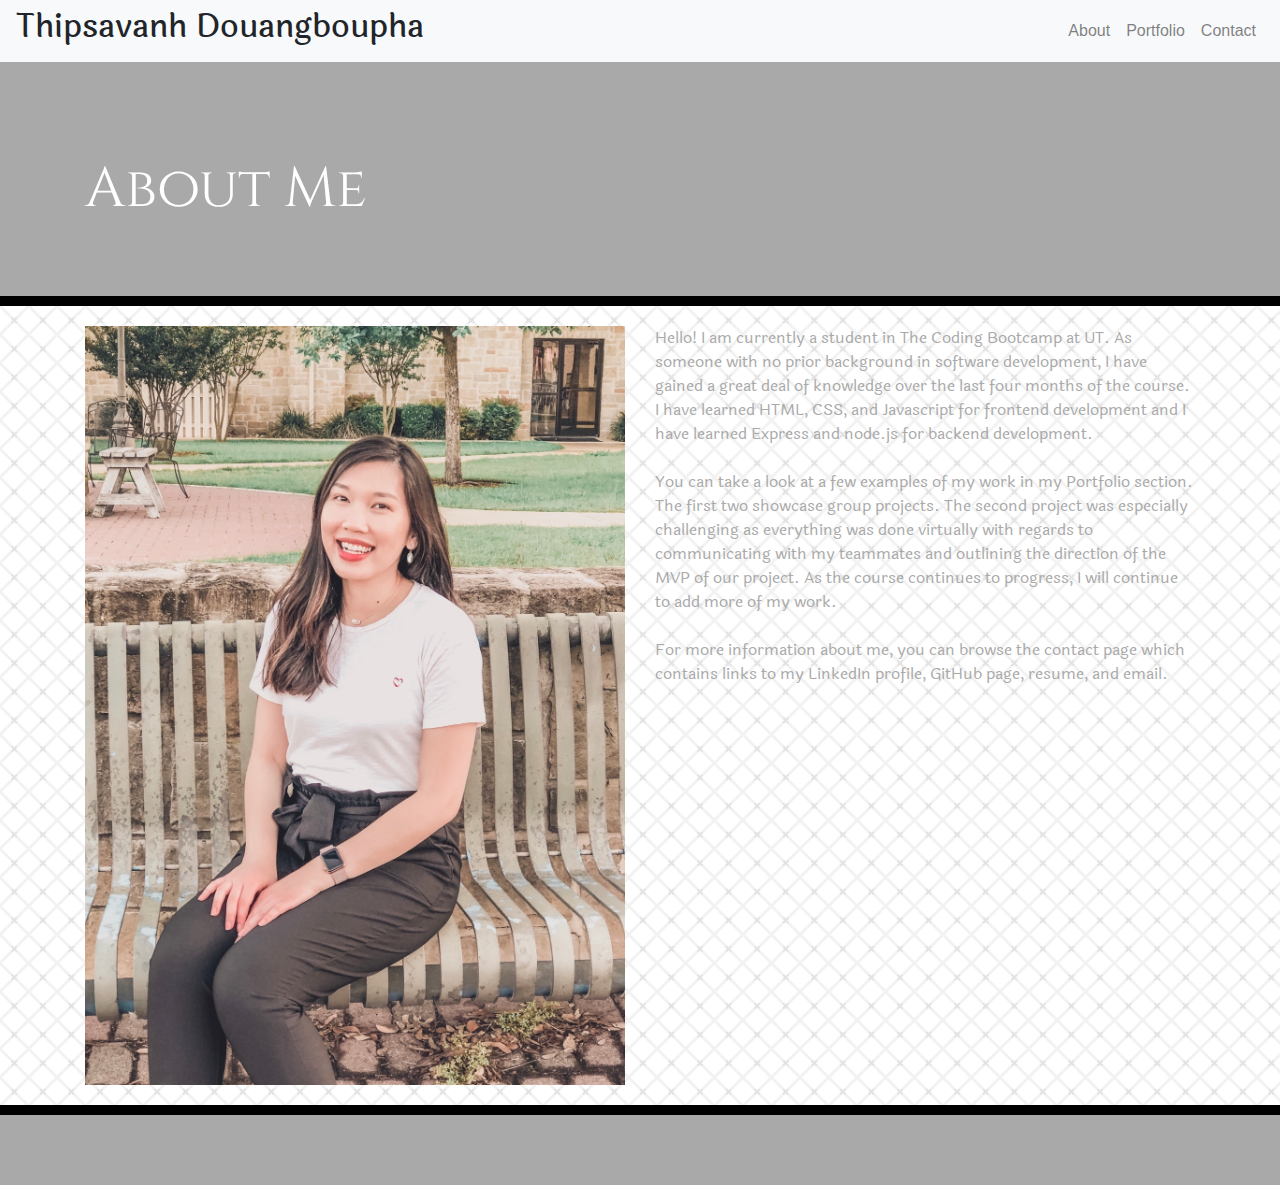
<file: index.html>
<!DOCTYPE html>
<html lang="en">

<head>

  <meta charset="UTF-8">
  <meta name="viewport" content="width=device-width, initial-scale=1.0">
  <meta http-equiv="X-UA-Compatible" content="ie=edge">
  <title>About Me</title>
  <link rel="stylesheet" href="https://stackpath.bootstrapcdn.com/bootstrap/4.4.1/css/bootstrap.min.css"
    integrity="sha384-Vkoo8x4CGsO3+Hhxv8T/Q5PaXtkKtu6ug5TOeNV6gBiFeWPGFN9MuhOf23Q9Ifjh" crossorigin="anonymous">
  <link rel="stylesheet" href="assets/css/style.css">
  <link href="https://fonts.googleapis.com/css?family=Bungee+Inline|Cinzel|Laila&display=swap" rel="stylesheet">
  <link rel="stylesheet" href="https://cdnjs.cloudflare.com/ajax/libs/font-awesome/4.7.0/css/font-awesome.min.css">

</head>

<body>
  <header>
    <nav class="navbar navbar-expand-lg navbar-light bg-light">
      <h2 class="name-block">Thipsavanh Douangboupha</h2>
      <button class="navbar-toggler" type="button" data-toggle="collapse" data-target="#navbarSupportedContent"
        aria-controls="navbarSupportedContent" aria-expanded="true" aria-label="Toggle navigation">
        <span class="navbar-toggler-icon"></span>
      </button>
      <div class="navbar-collapse collapse" id="navbarSupportedContent" style>
        <ul class="navbar-nav ml-auto">
          <li class="nav-item">
            <a class="nav-link" href="index.html">About</a>
          </li>
          <li class="nav-item">
            <a class="nav-link" href="portfolio.html">Portfolio<span class="sr-only">(current)</span></a>
          </li>
          <li class="nav-item">
            <a class="nav-link" href="contact.html">Contact</a>
          </li>
        </ul>
      </div>
    </nav>
  </header>


  <div class="jumbotron jumbotron-fluid">
    <div class="container">
      <h1 class="display-4">About Me</h1>
    </div>
  </div>

  <div class="wholebody">
    <div class="container">
      <div class="row">

        <div class="col-sm">
          <img src="assets/images/biophoto.jpg" class="img-fluid" alt="Responsive image">
        </div>

        <div class="col-sm">
          Hello! I am currently a student in The Coding Bootcamp at UT. As someone with no prior background in software
          development, I have gained a great deal of knowledge over the last four months of the course. I have learned
          HTML, CSS, and Javascript for frontend development and I have learned Express and node.js for backend
          development.
          <br><br>
          You can take a look at a few examples of my work in my Portfolio section. The first two showcase group
          projects. The second project was especially challenging as everything was done virtually with regards to
          communicating with my teammates and outlining the direction of the MVP of our project. As the course continues
          to progress, I will continue to add more of my work.
          <br><br>
          For more information about me, you can browse the contact page which contains links to my LinkedIn profile,
          GitHub page, resume, and email.
        </div>

      </div>
    </div>
  </div>


  <footer class="footer"></footer>
</body>



</html>
</file>
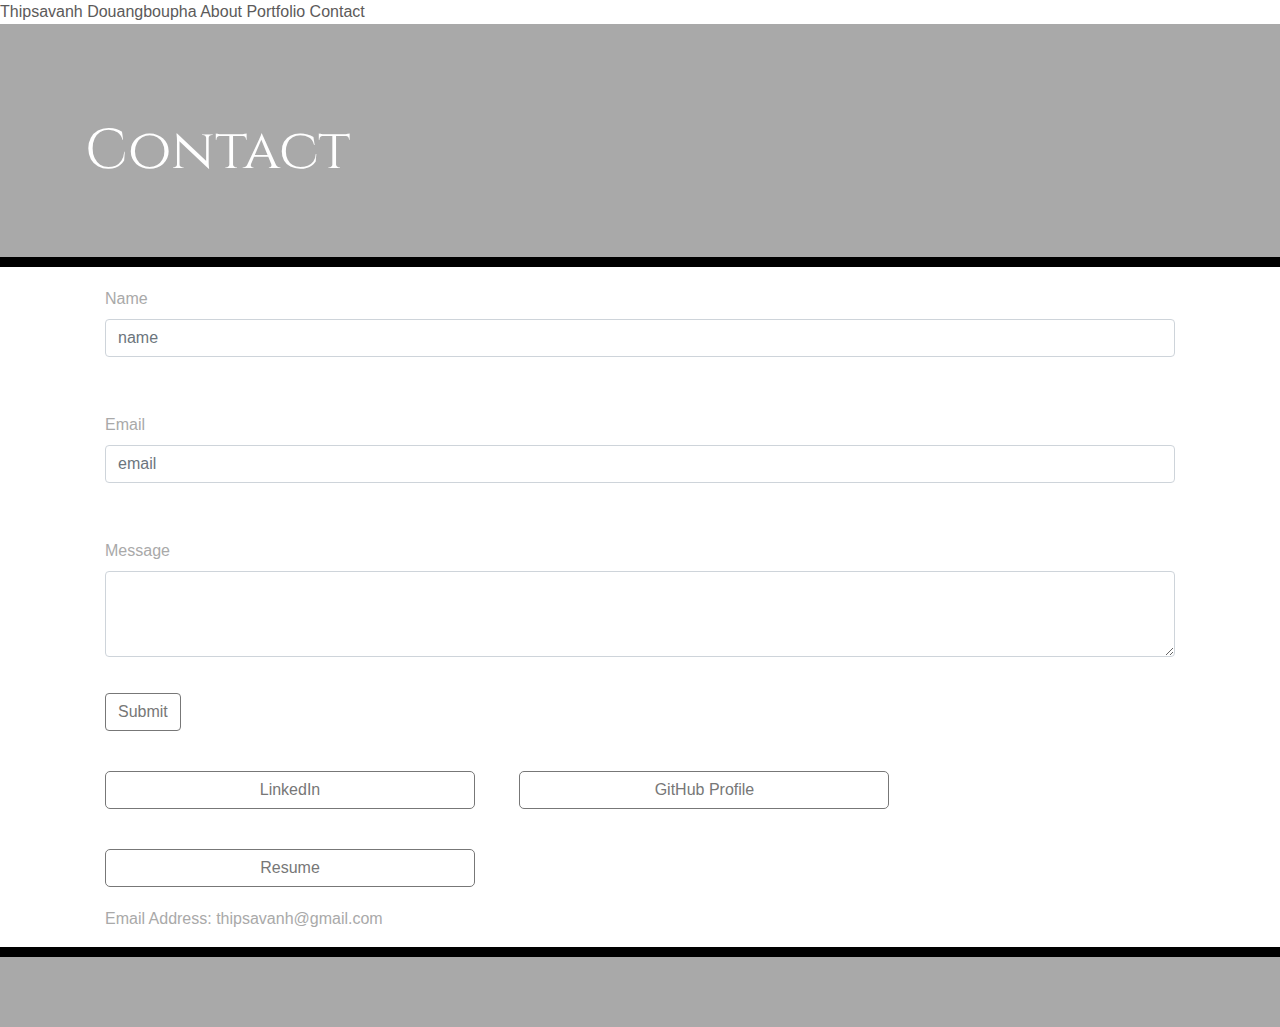
<file: contact.html>
<!DOCTYPE html>
<html lang="en">
<head>
    <meta charset="UTF-8">
    <meta name="viewport" content="width=device-width, initial-scale=1.0">
    <meta http-equiv="X-UA-Compatible" content="ie=edge">
    <title>Contact - Updated Portfolio</title>
    <link rel="stylesheet" href="https://stackpath.bootstrapcdn.com/bootstrap/4.4.1/css/bootstrap.min.css" integrity="sha384-Vkoo8x4CGsO3+Hhxv8T/Q5PaXtkKtu6ug5TOeNV6gBiFeWPGFN9MuhOf23Q9Ifjh" crossorigin="anonymous">
    <link rel="stylesheet" href="assets/css/style.css">
    <link href="https://fonts.googleapis.com/css?family=Bungee+Inline|Cinzel|Laila&display=swap" rel="stylesheet">

</head>

<body>
  <div class="topnav" id="myTopnav">
    <a href="#" class="active">Thipsavanh Douangboupha</a>
    <a href="index.html">About</a>
    <a href="portfolio.html">Portfolio</a>
    <a href="contact.html">Contact</a>
    <a href="javascript:void(0);" class="icon" onclick="myFunction()">
      <i class="fa fa-bars"></i>
    </a>
  </div>
  
      <div class="jumbotron jumbotron-fluid">
            <div class="container">
                <h1 class="display-4">Contact</h1>
            </div>
      </div>

      <div class="wholebody"></div>
        <div class="container">
            
            <form>
                <div class="form-group">
                  <label for="exampleFormControlInput1">Name</label>
                  <input type="name" class="form-control" id="exampleFormControlInput1" placeholder="name">
                </div>

                <div class="form-group">
                    <label for="exampleFormControlInput1">Email</label>
                    <input type="email" class="form-control" id="exampleFormControlInput1" placeholder="email">
                </div>
                
                <div class="form-group">
                  <label for="exampleFormControlTextarea1">Message</label>
                  <textarea class="form-control" id="exampleFormControlTextarea1" rows="3"></textarea>
                </div>

                <input class="btn btn-primary" type="submit" value="Submit">

            </form>

            <row>
                <a class="btn btn-primary col-4" href="https://www.linkedin.com/in/thipsavanh-douangboupha-a386b6191/" role="button">LinkedIn</a>
                <a class="btn btn-primary col-4" href="https://github.com/thipsavanh" role="button">GitHub Profile</a>
                <a class="btn btn-primary col-4" href="assets/css/Resume.pdf" role="button">Resume</a>
            </row>
          
            <p class="info">Email Address: thipsavanh@gmail.com</p>
          
          </div>
      </div>
      
      <footer class="footer"></footer>
</body>
<script src="script.js"></script>

</html>
</file>
<file: assets/css/style.css>
/*  
.topnav {
    background-color:rgb(240, 212, 196);
    overflow: hidden;
    border-bottom: 10px solid black;
  }
 
  .topnav a {
    float: left;
    display: block;
    color: black;
    text-align: center;
    padding: 15px 20px;
    text-decoration: none;
    font-size: 20px;
    font-family: 'Cinzel', serif;
  }
  

  .topnav a:hover {
    background-color:ghostwhite;
    color:black) ;
  }
  
  
  .topnav a.active {
    background-color: rgb(240, 212, 196);
    color:black;
  }
  
  .topnav .icon {
    display: none;
  } 
  @media screen and (max-width: 600px) {
    .topnav a:not(:first-child) {display: none;}
    .topnav a.icon {
      float: right;
      display: block;
    }
  }
  
  @media screen and (max-width: 600px) {
    .topnav.responsive {position: relative;}
    .topnav.responsive a.icon {
      position: absolute;
      right: 0;
      top: 0;
    }
    .topnav.responsive a {
      float: none;
      display: block;
      text-align: left;
    }
  } */
  a {
    color: rgb(92, 90, 90)
  }
  p.card-text {
    color: black
  }
  .name-block {
    font-family: 'Laila', serif;
  }
  .h2, h2{
    font-family: 'Laila', serif;
  }
  .wholebody{
      background-image: url(../images/checkerboard-cross.png);
      font-family: 'Laila', serif;
      height: max-content;
  }
  
  .jumbotron{
      margin-bottom: 0px;
  }
  
  .jumbotron.jumbotron-fluid{
      color: white;
      background-color: darkgray;
      border-bottom: 10px solid black;
  }
  
  .form-group{
    padding: 20px;
  }
  
  .display-4{
      margin-top: 30px;
      font-family: 'Cinzel', serif;
      color: white;
  }
  
  .col-sm{
      justify-content: center ;
      margin-top: 20px;
      margin-bottom: 20px;
  }
  
  .container{
      color:darkgray;  
  }
  
  .card{
      margin-top: 20px;
      margin-bottom: 20px;
  }
  
  .btn-primary{
      color: rgb(119, 119, 119);
      background-color: white;
      border-color: rgb(119, 119, 119);
      margin-left: 20px;
      margin-bottom: 20px;
  }
  
  .footer, .push{
      background-color:darkgray ;
      height: 80px;
  }
  
  
  .footer{
      border-top: 10px solid black;
  }
  
  .contacts{
      color:rgb(119, 119, 119);
  
  }
  
  a.btn.btn-primary{
      border-radius: 5px;
      margin-right: 20px;
      margin-bottom: 20px;
      margin-top: 20px;
  }
  
 a.btn.btn-primary:hover{
      background-color:black;
  } 

  .info{
      margin-left: 20px;
  }
</file>
